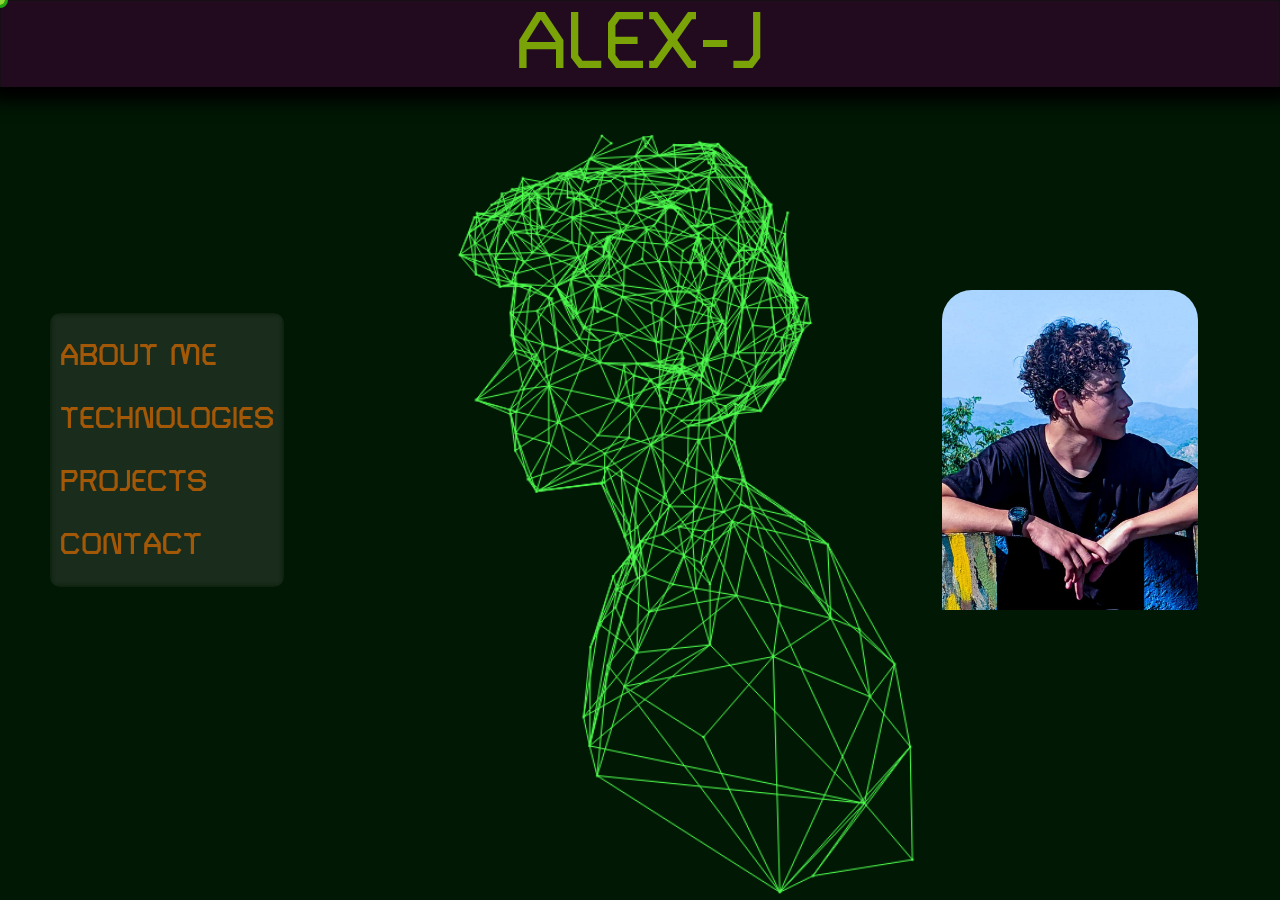
<file: index.html>
<!DOCTYPE html>
<html lang="en">

<head>
  <meta charset="UTF-8">
  <meta name="viewport" content="width=device-width, initial-scale=1.0">
  <title>MAIN</title>
  <link rel="stylesheet" href="style.css">
  <style>
    @import url('https://fonts.googleapis.com/css2?family=Turret+Road:wght@200;300;400;500;700;800&display=swap');

    body,
    html {
      font-family: "Turret Road", system-ui;
      font-weight: 900;
      font-style: normal;
    }
  </style>
</head>

<body>
  <canvas id="canvas"></canvas>
  <header class="header">
    <h1 class="header__tittle"><a href="./">ALEX-J</a></h1>
  </header>
  <div class="container__image">
    <img class="container__image__alex" alt="Alex in the Mountain" src="img/Alex.jpg">
  </div>
  <nav class="navbar__directorys">
    <ul class="directorys__list">
      <li class="directorys__list__directory"><a class="directory__link" href="SOBRE MI/">ABOUT ME</a></li>
      <li class="directorys__list__directory"><a class="directory__link" href="TECNOLOGIAS/">TECHNOLOGIES</a></li>
      <li class="directorys__list__directory"><a class="directory__link" href="PROYECTOS/">PROJECTS</a></li>
      <li class="directorys__list__directory"><a class="directory__link" href="CONTACTO/">CONTACT</a></li>
    </ul>
  </nav>
  <dialog id="preview-image">
    <img src="img/Alex.jpg" class="dialog__image" alt="Image in dialog">
    <button id="close-dialog"></button>
    <div class="custom-cursor">
      <div class="cursor__dot"></div>
    </div>
  </dialog>
  <div class="custom-cursor">
    <div class="cursor__dot"></div>
  </div>
  <script src="modelos 3d/modelo (1).js"></script>
  <script src="script.js" type="module"></script>
</body>

</html>
</file>
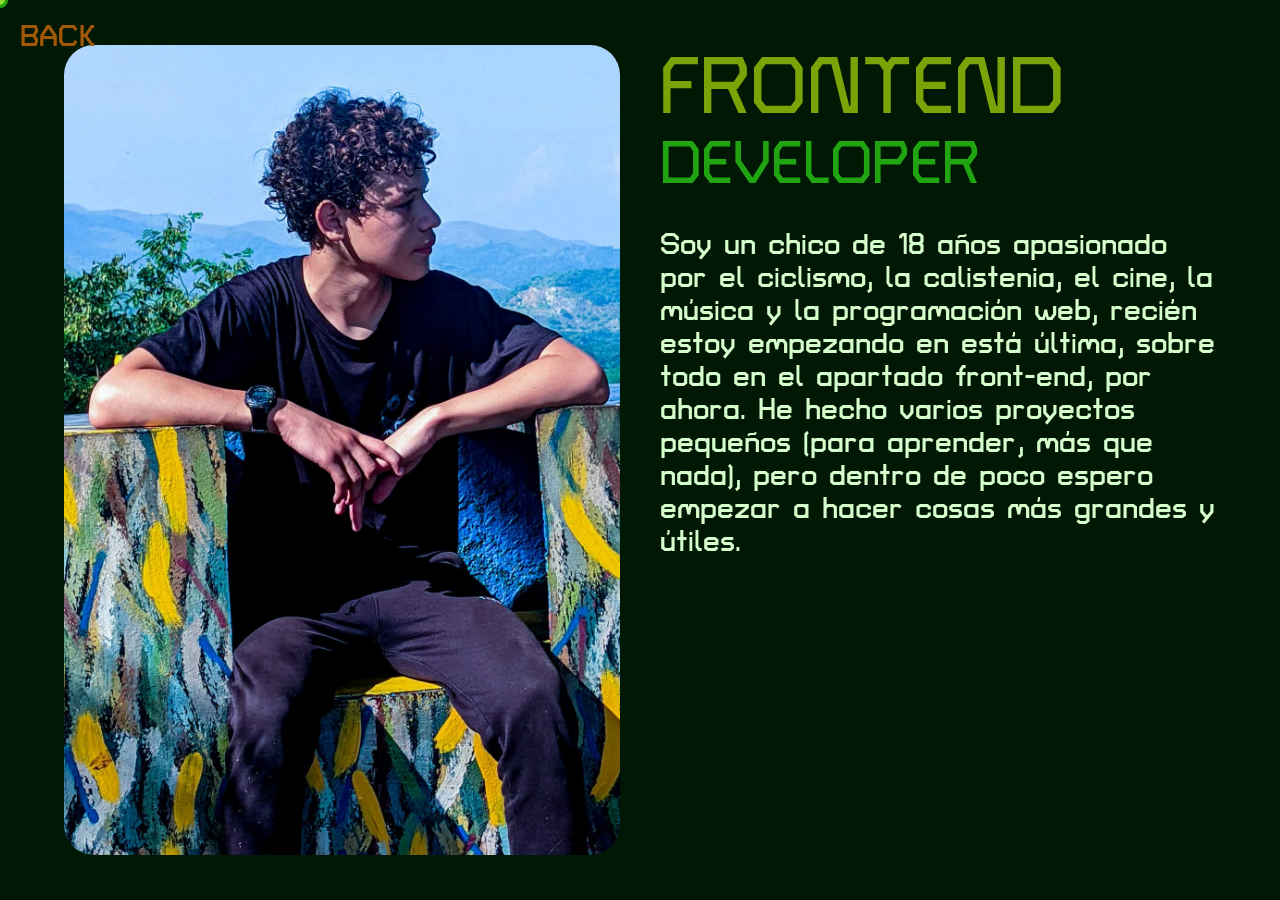
<file: SOBRE MI/index.html>
<!DOCTYPE html>
<html lang="en">

<head>
    <meta charset="UTF-8">
    <meta name="viewport" content="width=device-width, initial-scale=1.0">
    <title>SOBRE MÍ</title>
    <link rel="stylesheet" href="style.css">
    <style>
        @import url('https://fonts.googleapis.com/css2?family=Turret+Road:wght@200;300;400;500;700;800&display=swap');

        body,
        html {
            font-family: "Turret Road", system-ui;
            font-weight: 900;
            font-style: normal;
            /* background-color: black; */
        }
    </style>
</head>

<body>
    <a href="../">BACK</a>
    <main class="main-content">
        <div class="main__container__image">
            <img class="main__container__image__alex" alt="Alex in the Mountain" src="../img/Alex.jpg">
        </div>
        <div class="main__description">
            <h1 class="main__description__seniority">FRONTEND</h1>
            <h2 class="main__description__position">DEVELOPER</h2>

            <p class="main__description__text">Soy un chico de 18 años apasionado por el ciclismo, la calistenia, el
                cine, la música y la programación web, recién estoy empezando en está última, sobre todo en el apartado
                front-end, por ahora. He hecho varios proyectos pequeños (para aprender, más que nada), pero dentro de
                poco espero empezar a hacer cosas más grandes y útiles.</p>
        </div>
    </main>
    <div class="custom-cursor">
        <div class="cursor__dot"></div>
    </div>
    <script src="script.js" type="module"></script>
</body>

</html>
</file>
<file: style.css>
:root {
    --height-header: clamp(20px, 10vh, 55px);
    --image-size: clamp(200px, 25vw, 800px);
    --tittle-font-size: clamp(40px, 8vw, 80px);
    --subttitle-font-size: clamp(15px, 3vw, 30px);
    --font-size: clamp(10px, 2vw, 20px);
    --margin-small: clamp(25px, 4vw, 50px);
    --bg-color: #011804;
    --first-color: #4a754f;
    --second-color: #057012;
    --font-color: #D6FECC;
    --tittle-color: #7aa308;
    --subtittle-color: #a35808;
}

@view-transition {
    navigation: auto;
}

/* ::view-transition-old(root) {
    animation: .7s linear;
}

::view-transition-new(root) {
    animation: .7s linear;
} */

html,
body {
    background: var(--bg-color);
    width: 100%;
    height: 100%;
    margin: 0;
    padding: 0;
    cursor: none;
}

* {
    box-sizing: border-box;
}

.custom-cursor {
    /* background-color: #782e00; */
    padding: 0px;
    margin: 0;
    border-radius: 100%;
    border: 3px solid #20a411;
    position: fixed;
    transform: translate(-50%, -50%);
    pointer-events: none;
    transition: padding .2s, filter .2s;
}

.custom-cursor .cursor__dot {
    background-color: #8ddc33;
    padding: 5px;
    border-radius: 100%;
    margin: 0;
}

a {
    text-decoration: none;
    cursor: none;
}

body:has(a:hover, .container__image__alex:hover, #close-dialog:hover) .custom-cursor {
    transform: translate(-50%, -50%);
    padding: 10px;
    filter: hue-rotate(180deg);
}

#canvas {
    width: min(100dvh, 100dvw);
    aspect-ratio: 1/1;
    display: block;
    position: absolute;
    top: 50%;
    left: 50%;
    transform: translate(-50%, -50%);
    /* border: 3px solid yellow; */
    background: var(--bg-color);
}

.header {
    width: 100%;
    height: fit-content;
    backdrop-filter: hue-rotate(180deg) blur(1px);
    box-shadow: 0px 5px 15px 10px black;
    display: flex;
    justify-content: center;
    align-items: center;
    position: fixed;
    top: 0%;
}

.header__tittle,
.header__tittle a {
    font-size: var(--tittle-font-size);
    color: var(--tittle-color);
    margin: 0;
    filter: saturate(1);
    transition: filter .5s, letter-spacing .5s;

    &:hover {
        filter: saturate(2);
        letter-spacing: 4px;
    }
}

.navbar__directorys {
    margin-left: var(--margin-small);
    padding: 0;
    position: absolute;
    top: 50%;
    transform: translateY(-50%);
    border-radius: 10px;
    backdrop-filter: blur(3px) contrast(0.8);
}

.directorys__list {
    /* margin-left: 10px; */
    padding: 10px;
    display: grid;
    gap: 30px;
}

.directorys__list__directory {
    list-style: none;
}

.directory__link {
    text-decoration: none;
    font-size: var(--subttitle-font-size);
    color: var(--subtittle-color);
    transition: font-size .3s;

    &:hover {
        font-size: calc(var(--subttitle-font-size)*1.2);
    }
}

.container__image {
    width: var(--image-size);
    height: var(--image-size);
    position: fixed;
    right: 0;
    bottom: 50%;
    transform: translate(0%, 50%);
    margin-right: var(--margin-small);
    display: flex;
    justify-content: center;
    /* align-items: center; */
    gap: 10px;
    overflow: hidden;
    border-radius: 30px;
    /* background-color: #057012; */
}

.container__image__alex {
    width: 80%;
    height: 600px;
    object-fit: cover;
    object-position: center top;
    aspect-ratio: 0.59008;
    border-radius: 30px;
    transition: width .3s, scale .3s;

    &:hover {
        width: 100%;
        scale: 1.1;
    }
}

#preview-image {
    width: 70%;
    height: 70%;
    padding: 10px;
    border: none;
    border-radius: 30px;
    overflow: hidden;
    background: var(--first-color);
    /* transform: scale(0); */
    height: 0;
    transition: height .3s;

    &::backdrop {
        background: rgba(1, 24, 4, 0.35);
        backdrop-filter: blur(8px);
    }

    &:focus {
        outline: none;
    }
}

.dialog__image {
    width: 100%;
    height: 100%;
    object-fit: cover;
    object-position: top;
    border-radius: 30px;
    display: block;
    /* user-select: none; */
}

#close-dialog {
    position: absolute;
    top: 0;
    right: 0;
    margin: 10px;
    padding: 20px;
    border: none;
    background: #ba1212;
    border-radius: 100%;
    cursor: none;
    transition: scale .4s;

    &:hover {
        scale: 1.5;
    }

    &:focus {
        outline: none;
    }
}
</file>
<file: SOBRE MI/style.css>
:root {
    --height-header: clamp(20px, 10vh, 55px);
    --image-size: clamp(200px, 25vw, 800px);
    --tittle-font-size: clamp(40px, 8vw, 80px);
    --subttitle-font-size: clamp(30px, 7vw, 60px);
    --font-size: clamp(15px, 3vw, 30px);
    --margin-small: clamp(25px, 4vw, 50px);
    --bg-color: #011804;
    --first-color: #4a754f;
    --second-color: #057012;
    --font-color: #D6FECC;
    --anchor-color: #a35808;
    --tittle-color: #7aa308;
    --subtittle-color: #20a411;
}

@view-transition {
    navigation: auto;
}

/* ::view-transition-old(root) {
    animation: 2s linear;
}

::view-transition-new(root) {
    animation: 2s linear;
} */

html,
body {
    background: var(--bg-color);
    width: 100%;
    height: 100%;
    margin: 0;
    padding: 0;
}

* {
    box-sizing: border-box;
}

.custom-cursor {
    /* background-color: #782e00; */
    padding: 0px;
    margin: 0;
    border-radius: 100%;
    border: 3px solid #20a411;
    position: fixed;
    transform: translate(-50%, -50%);
    pointer-events: none;
    transition: padding .2s, filter .2s, left .1s, top .1s;
    z-index: 99999999999;
}

.custom-cursor .cursor__dot {
    background-color: #8ddc33;
    padding: 5px;
    border-radius: 100%;
    margin: 0;
}

a {
    text-decoration: none;
    cursor: none;
    color: var(--anchor-color);
    font-size: var(--font-size);
    position: absolute;
    margin-left: 20px;
    margin-top: 20px;
    z-index: 1;
}

body:has(a:hover, .container__image__alex:hover, #close-dialog:hover) .custom-cursor {
    transform: translate(-50%, -50%);
    padding: 10px;
    filter: hue-rotate(180deg);
}

.main-content {
    display: flex;
    flex-direction: row;
    align-items: flex-start;
    gap: 40px;
    width: 90%;
    height: 90%;
    position: absolute;
    left: 50%;
    top: 50%;
    transform: translate(-50%, -50%);
}

.main__container__image {
    width: 50%;
    height: 100%;
    /* background-color: #a35808; */
}

.main__container__image__alex {
    width: 100%;
    height: 100%;
    object-fit: cover;
    object-position: top;
    cursor: none;
    border-radius: 30px;
}

.main__description {
    width: 50%;
    height: 100%;
}

.main__description__seniority {
    font-size: var(--tittle-font-size);
    color: var(--tittle-color);
    margin: 0;
}

.main__description__position {
    font-size: var(--subttitle-font-size);
    color: var(--subtittle-color);
    margin: 0;
}

.main__description__text {
    font-size: var(--font-size);
    color: var(--font-color);
}

/* @media (-width: 600px) {
    .main__container__image {
        width: 50%;
        height: 50%;
    }
} */
</file>
